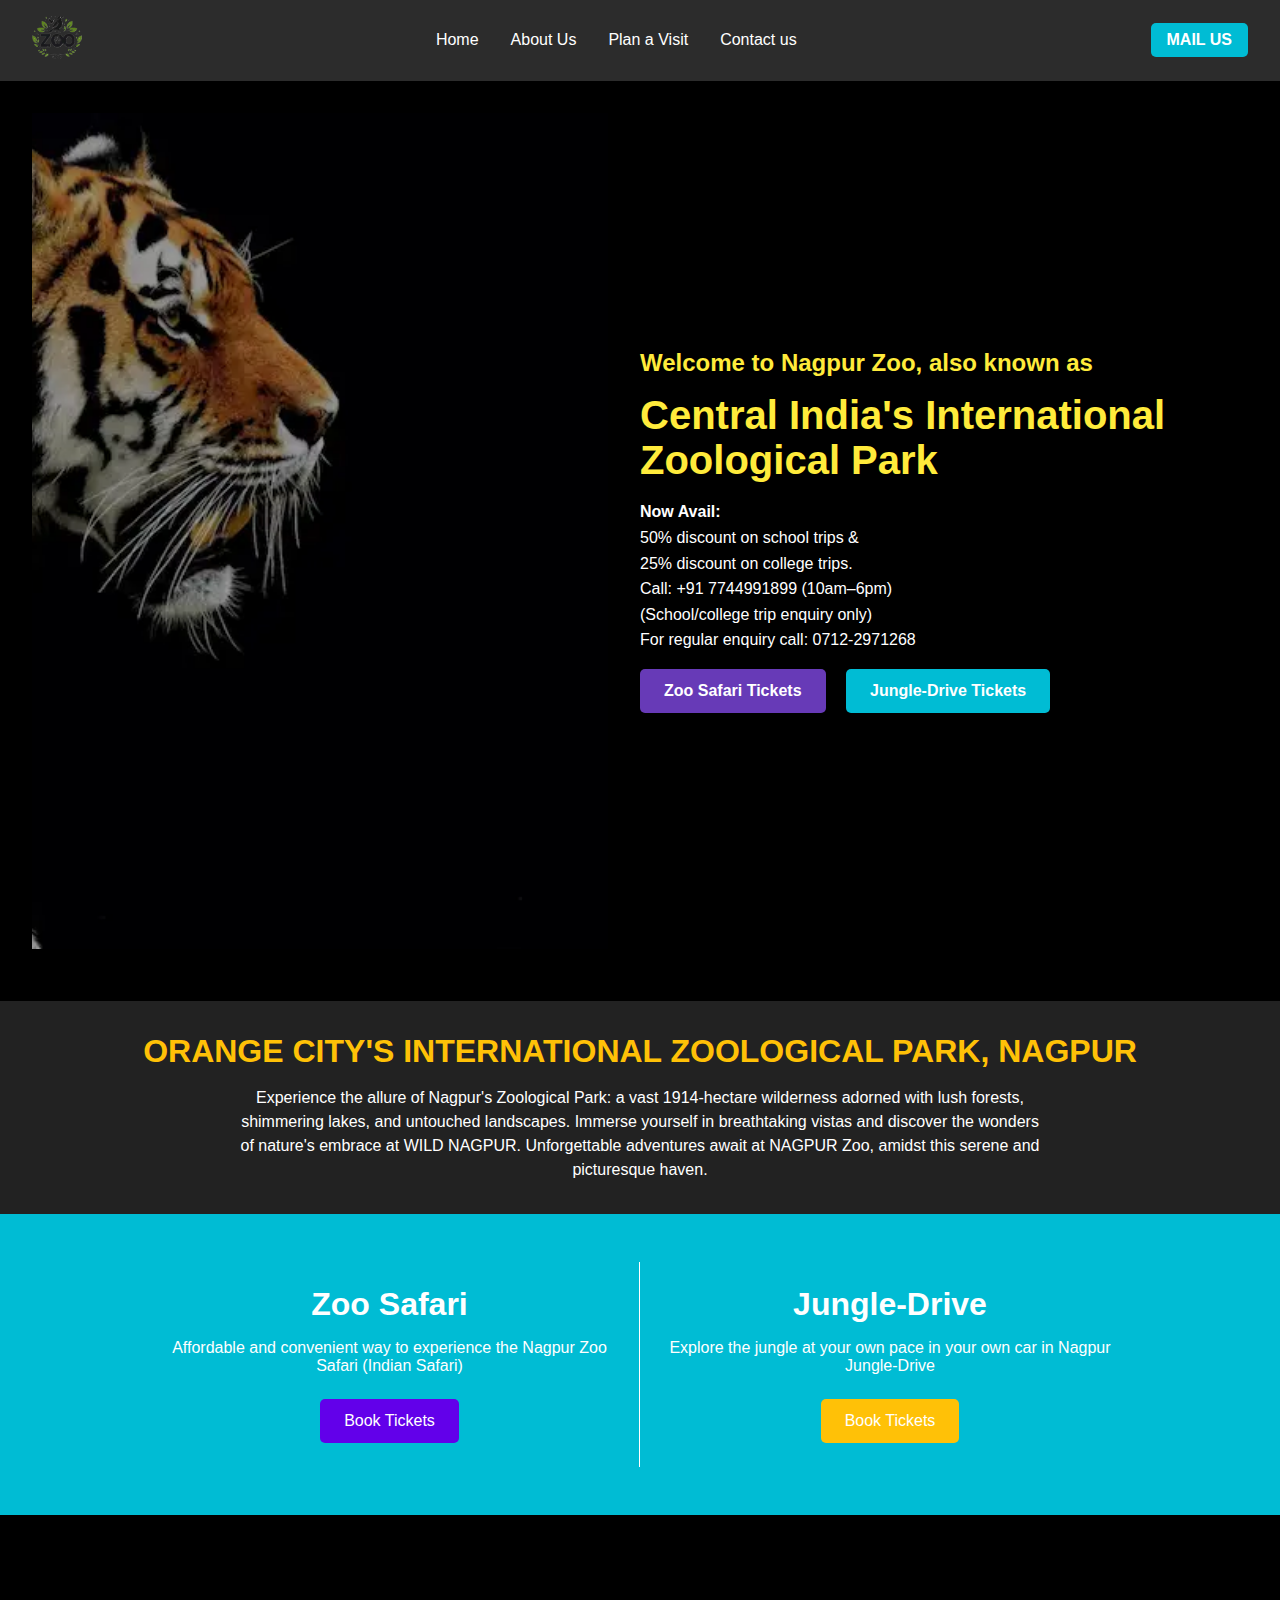
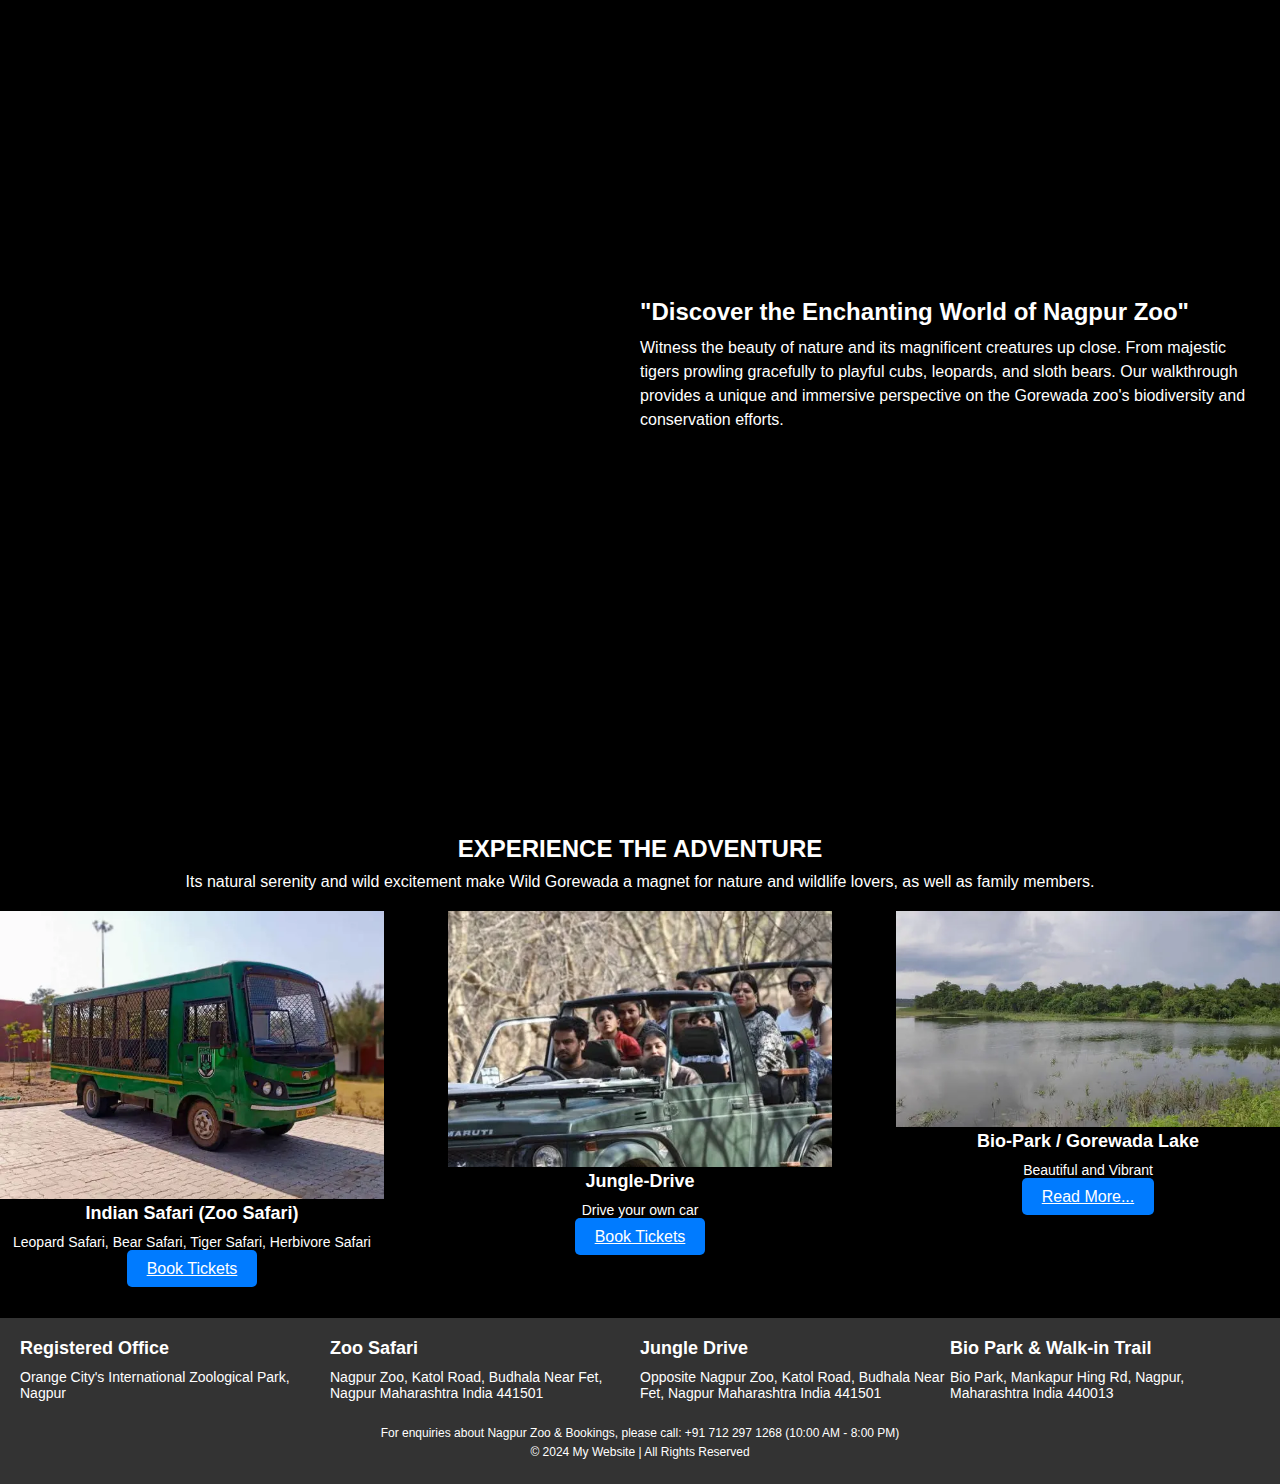
<file: index.html>
<!DOCTYPE html>
<html lang="en">
<head>
  <meta charset="UTF-8">
  <meta name="viewport" content="width=device-width, initial-scale=1.0">
  <title>Nagpur Zoo</title>
  <link rel="stylesheet" href="index.css">
</head>
<body>
  <nav class="navbar">
    <!-- Logo -->
    <a href="./assets/Images/zoo-logo.png" class="logo"><img width="50px" src="./assets/Images/zoo-logo.png" alt=""></a>

    <!-- Navigation Links -->
    <div class="nav-links">
        <a href="index.html">Home</a>
        <a href="aboutus.html">About Us</a>
        <a href="plan.html">Plan a Visit</a>
        <a href="contactus.html">Contact us</a>
    </div>

    <!--Contact Button -->
    <button class="contact-btn">Mail Us</button>
    </nav>

    <section class="zoo-section">
        <!-- Image Section -->
        <div class="image-container"></div>
    
        <!-- Text Section -->
        <div class="text-container">
          <h2>Welcome to Nagpur Zoo, also known as</h2>
          <h1>Central India's  International Zoological Park</h1>
          <p>
            <strong>Now Avail:</strong><br>
            50% discount on school trips &<br>
            25% discount on college trips.<br>
            Call: +91 7744991899 (10am–6pm)<br>
            (School/college trip enquiry only)<br>
            For regular enquiry call: 0712-2971268
          </p>
          <div class="buttons">
            <a href="#zoo-safari">Zoo Safari Tickets</a>
            <a href="#jungle-drive">Jungle-Drive Tickets</a>
          </div>
        </div>
      </section>
    

      <!-- Top Section -->
  <div class="section-top">
    <h1>ORANGE CITY'S INTERNATIONAL ZOOLOGICAL PARK, NAGPUR</h1>
    <p>
      Experience the allure of Nagpur's Zoological Park: a vast 1914-hectare wilderness adorned with lush forests, 
      shimmering lakes, and untouched landscapes. Immerse yourself in breathtaking vistas and discover the wonders of 
      nature's embrace at WILD NAGPUR. Unforgettable adventures await at NAGPUR Zoo, amidst this serene and picturesque haven.
    </p>
  </div>

  <!-- Bottom Section -->
  <div class="section-bottom">
    <div class="card">
      <h2>Zoo Safari</h2>
      <p>Affordable and convenient way to experience the Nagpur Zoo Safari (Indian Safari)</p>
      <button>Book Tickets</button>
    </div>
    <div class="card">
      <h2>Jungle-Drive</h2>
      <p>Explore the jungle at your own pace in your own car in Nagpur Jungle-Drive</p>
      <button>Book Tickets</button>
    </div>
  </div>

  <div class="zoo-section">
    <div class="zoo-image">
        <iframe width="560" height="315" src="https://www.youtube.com/embed/T7-pbOnP0V8?si=CCVwlxAwNfW0azfE" title="YouTube video player" frameborder="0" allow="accelerometer; autoplay; clipboard-write; encrypted-media; gyroscope; picture-in-picture; web-share" referrerpolicy="strict-origin-when-cross-origin" allowfullscreen></iframe>

    </div>
    <div class="zoo-text">
        <h2>"Discover the Enchanting World of Nagpur Zoo"</h2>
        <p>Witness the beauty of nature and its magnificent creatures up close. From majestic tigers prowling gracefully to playful cubs, leopards, and sloth bears. Our walkthrough provides a unique and immersive perspective on the Gorewada zoo's biodiversity and conservation efforts.</p>
    </div>
</div>
<section>
<div class="adventure-section">
    <h2>EXPERIENCE THE ADVENTURE</h2>
    <p>Its natural serenity and wild excitement make Wild Gorewada a magnet for nature and wildlife lovers, as well as family members.</p>
    <div class="adventure-options">
        <div class="option">
            <img src="./assets/Images/open-bus.webp" alt="Indian Safari">
            <h3>Indian Safari (Zoo Safari)</h3>
            <p>Leopard Safari, Bear Safari, Tiger Safari, Herbivore Safari</p>
            <a href="#" class="book-button">Book Tickets</a>
        </div>
        <div class="option">
            <img src="./assets/Images/open-jeep.webp" alt="Jungle Drive">
            <h3>Jungle-Drive</h3>
            <p>Drive your own car</p>
            <a href="#" class="book-button">Book Tickets</a>
        </div>
        <div class="option">
            <img src="./assets/Images/lake.webp" alt="Bio-Park / Gorewada Lake">
            <h3>Bio-Park / Gorewada Lake</h3>
            <p>Beautiful and Vibrant</p>
            <a href="#" class="book-button">Read More...</a>
        </div>
    </div>
</div>
</section>
      <footer>
        <div class="footer-section">
            <div class="footer-column">
                <h4>Registered Office</h4>
                <p>Orange City's International Zoological Park, Nagpur</p>
                
            </div>
    
            <div class="footer-column">
                <h4>Zoo Safari</h4>
                <p>Nagpur Zoo, Katol Road, Budhala Near Fet, Nagpur Maharashtra India 441501</p>
            </div>
    
            <div class="footer-column">
                <h4>Jungle Drive</h4>
                <p> Opposite Nagpur Zoo, Katol Road, Budhala Near Fet, Nagpur Maharashtra India 441501</p>
            </div>
    
            <div class="footer-column">
                <h4>Bio Park & Walk-in Trail</h4>
                <p>Bio Park, Mankapur Hing Rd, Nagpur, Maharashtra India 440013</p>
            </div>
        </div>
    
        <div class="footer-bottom">
            <p>For enquiries about Nagpur Zoo & Bookings, please call: +91 712 297 1268 (10:00 AM - 8:00 PM)</p>
            <p>&copy; 2024 My Website | All Rights Reserved</p>        </div>
    </footer>
</body>
</html>
</file>
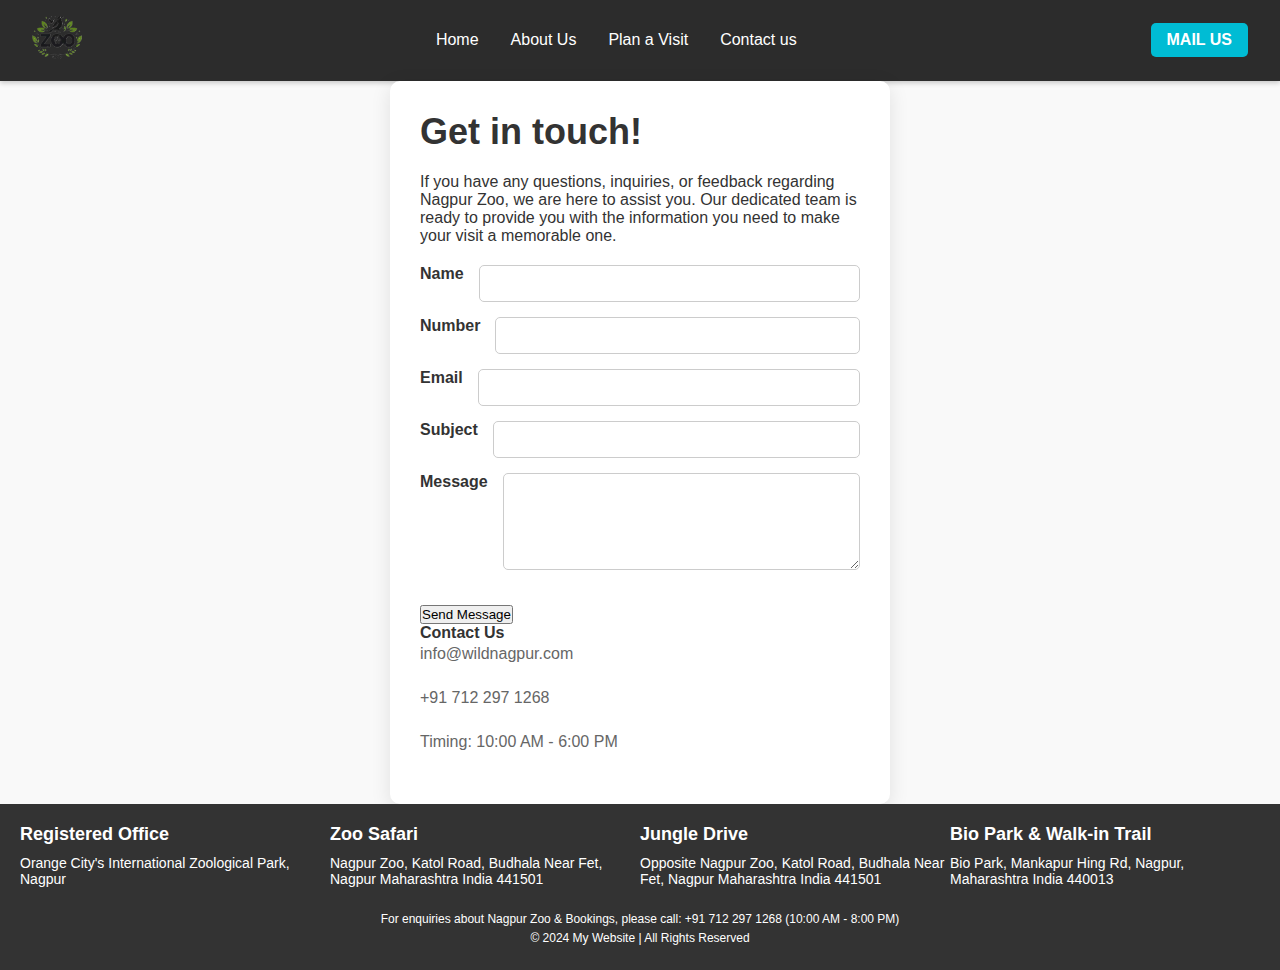
<file: contactus.html>
<!DOCTYPE html>
<html lang="en">
  <head>
    <meta charset="UTF-8" />
    <meta name="viewport" content="width=device-width, initial-scale=1.0" />
    <title>Contact Us</title>
    <link rel="stylesheet" href="index.css" />
    <style>
      body {
        font-family: Arial, sans-serif;
        margin: 0;
        padding: 0;
        background-color: #f9f9f9;
        color: #333;
      }

      .contact-container {
        display: flex;
        flex-wrap: wrap;
        justify-content: center;
        align-items: flex-start;
        padding: 50px;
        gap: 30px;
      }

      .contact-info {
        max-width: 400px;
        flex: 1;
      }

      .contact-info h1 {
        font-size: 2.5rem;
        color: #222;
        margin-bottom: 20px;
      }

      .contact-info p {
        line-height: 1.5;
        margin-bottom: 20px;
        color: #666;
      }

      .contact-details h3 {
        margin-bottom: 10px;
        color: #444;
      }

      .contact-details a {
        color: #007bff;
        text-decoration: none;
      }

      .contact-details a:hover {
        text-decoration: underline;
      }

      .contact-form {
        flex: 1;
        max-width: 500px;
        background: #fff;
        padding: 30px;
        border-radius: 10px;
        box-shadow: 0 5px 20px rgba(0, 0, 0, 0.1);
      }

      form .form-group {
        display: flex;
        gap: 15px;
        margin-bottom: 15px;
      }

      form .form-group input {
        width: 100%;
        padding: 10px;
        border: 1px solid #ccc;
        border-radius: 5px;
      }

      form textarea {
        width: 100%;
        padding: 10px;
        border: 1px solid #ccc;
        border-radius: 5px;
        margin-bottom: 20px;
      }

      .submit-btn {
        width: 100%;
        padding: 12px;
        background: #6a0dad;
        color: white;
        border: none;
        border-radius: 5px;
        cursor: pointer;
        font-size: 1rem;
      }

      .submit-btn:hover {
        background: #500a82;
      }
    </style>
  </head>
  <body>
    <div class="main-cont">
      <nav class="navbar">
        <!-- Logo -->
        <a href="./assets/Images/zoo-logo.png" class="logo"
          ><img width="50px" src="./assets/Images/zoo-logo.png" alt=""
        /></a>

        <!-- Navigation Links -->
        <div class="nav-links">
          <a href="index.html">Home</a>
          <a href="aboutus.html">About Us</a>
          <a href="plan.html">Plan a Visit</a>
          <a href="contactus.html">Contact us</a>
        </div>

        <!--Contact Button -->
        <button class="contact-btn">Mail Us</button>
      </nav>

      <div class="contact-form">
        <h2>Get in touch!</h2>
        <p>
          If you have any questions, inquiries, or feedback regarding Nagpur
          Zoo, we are here to assist you. Our dedicated team is ready to provide
          you with the information you need to make your visit a memorable one.
        </p>

        <form>
          <div class="form-group">
            <label for="name">Name</label>
            <input type="text" id="name" name="name" required />
          </div>

          <div class="form-group">
            <label for="number">Number</label>
            <input type="tel" id="number" name="number" required />
          </div>

          <div class="form-group">
            <label for="email">Email</label>
            <input type="email" id="email" name="email" required />
          </div>

          <div class="form-group">
            <label for="subject">Subject</label>
            <input type="text" id="subject" name="subject" required />
          </div>

          <div class="form-group">
            <label for="message">Message</label>
            <textarea id="message" name="message" rows="5" required></textarea>
          </div>

          <button type="submit">Send Message</button>
        </form>

        <div class="contact-info">
          <h4>Contact Us</h4>
          <p>info@wildnagpur.com</p>
          <p>+91 712 297 1268</p>
          <p>Timing: 10:00 AM - 6:00 PM</p>
        </div>
      </div>
    </div>

    <footer>
      <div class="footer-section">
        <div class="footer-column">
          <h4>Registered Office</h4>
          <p>Orange City's International Zoological Park, Nagpur</p>
        </div>

        <div class="footer-column">
          <h4>Zoo Safari</h4>
          <p>
            Nagpur Zoo, Katol Road, Budhala Near Fet, Nagpur Maharashtra India
            441501
          </p>
        </div>

        <div class="footer-column">
          <h4>Jungle Drive</h4>
          <p>
            Opposite Nagpur Zoo, Katol Road, Budhala Near Fet, Nagpur
            Maharashtra India 441501
          </p>
        </div>

        <div class="footer-column">
          <h4>Bio Park & Walk-in Trail</h4>
          <p>Bio Park, Mankapur Hing Rd, Nagpur, Maharashtra India 440013</p>
        </div>
      </div>

      <div class="footer-bottom">
        <p>
          For enquiries about Nagpur Zoo & Bookings, please call: +91 712 297
          1268 (10:00 AM - 8:00 PM)
        </p>
        <p>&copy; 2024 My Website | All Rights Reserved</p>
      </div>
    </footer>
  </body>
</html>
</file>
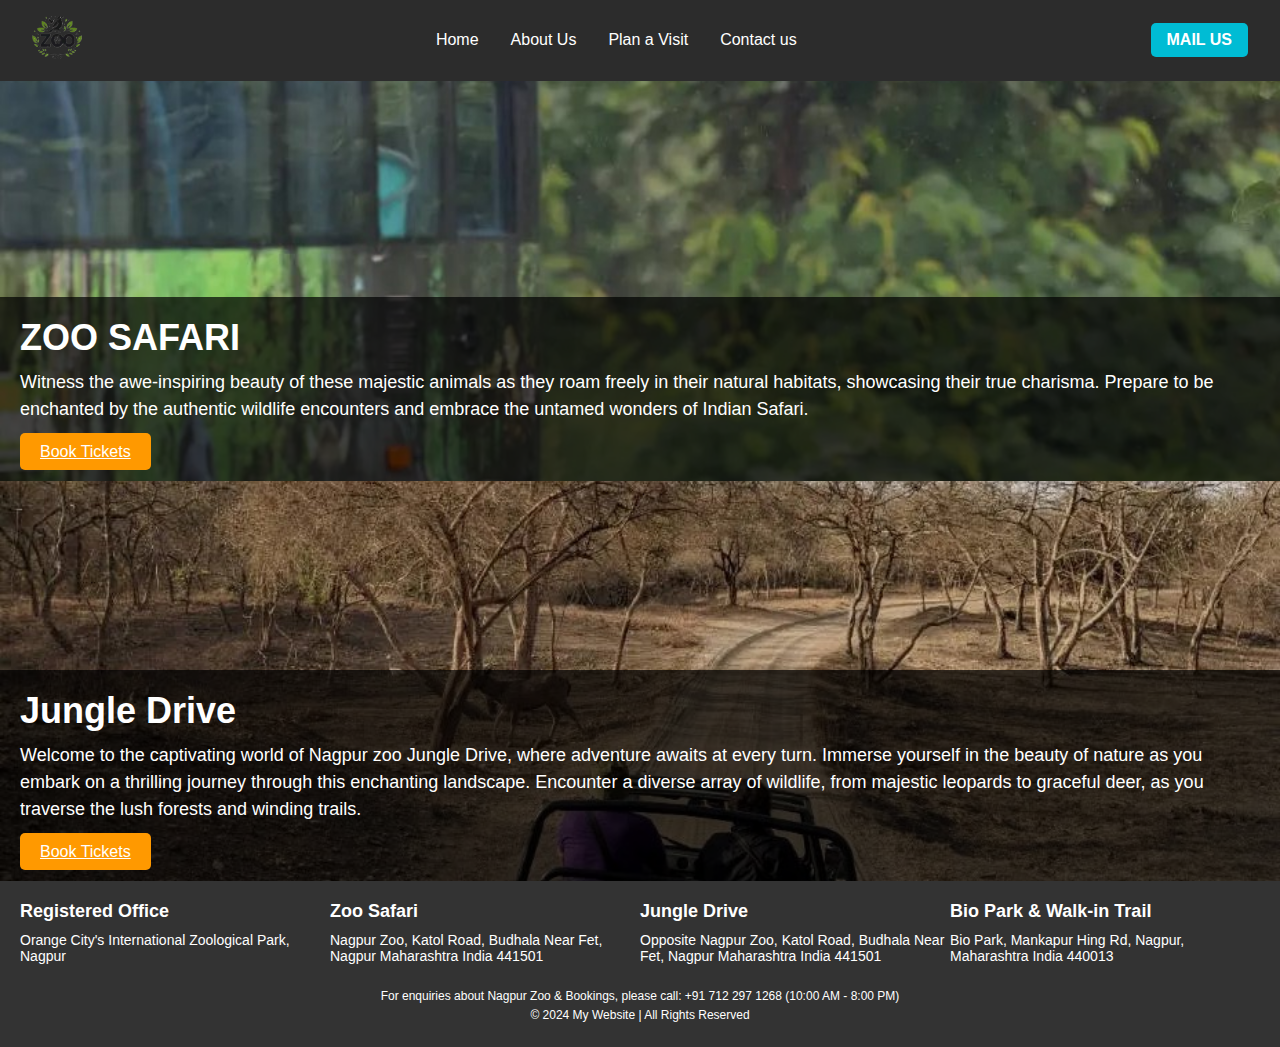
<file: plan.html>
<!DOCTYPE html>
<html lang="en">
  <head>
    <meta charset="UTF-8" />
    <meta name="viewport" content="width=device-width, initial-scale=1.0" />
    <title>Plan a Visit</title>
    <link rel="stylesheet" href="index.css" />
  </head>
  <body>
    <nav class="navbar">
      <!-- Logo -->
      <a href="./assets/Images/zoo-logo.png" class="logo"
        ><img width="50px" src="./assets/Images/zoo-logo.png" alt=""
      /></a>

      <!-- Navigation Links -->
      <div class="nav-links">
        <a href="index.html">Home</a>
        <a href="aboutus.html">About Us</a>
        <a href="plan.html">Plan a Visit</a>
        <a href="contactus.html">Contact us</a>
      </div>

      <!--Contact Button -->
      <button class="contact-btn">Mail Us</button>
    </nav>

    <section class="zoo-safari">
      <img src="./assets/Images/Zoosafariwebp.jpg" alt="Zoo Safari Image" />
      <div class="zoo-safari-content">
        <h2>ZOO SAFARI</h2>
        <p>
          Witness the awe-inspiring beauty of these majestic animals as they
          roam freely in their natural habitats, showcasing their true charisma.
          Prepare to be enchanted by the authentic wildlife encounters and
          embrace the untamed wonders of Indian Safari.
        </p>
        <a href="#" class="book-tickets">Book Tickets</a>
      </div>
    </section>

    <section class="jungle-drive">
      <img src="assets/Images/jungle-drive.jpg" alt="Jungle Drive Image" />
      <div class="jungle-drive-content">
        <h2>Jungle Drive</h2>
        <p>
          Welcome to the captivating world of Nagpur zoo Jungle Drive, where
          adventure awaits at every turn. Immerse yourself in the beauty of
          nature as you embark on a thrilling journey through this enchanting
          landscape. Encounter a diverse array of wildlife, from majestic
          leopards to graceful deer, as you traverse the lush forests and
          winding trails.
        </p>
        <a href="#" class="book-tickets">Book Tickets</a>
      </div>
    </section>

    <footer>
      <div class="footer-section">
        <div class="footer-column">
          <h4>Registered Office</h4>
          <p>Orange City's International Zoological Park, Nagpur</p>
        </div>

        <div class="footer-column">
          <h4>Zoo Safari</h4>
          <p>
            Nagpur Zoo, Katol Road, Budhala Near Fet, Nagpur Maharashtra India
            441501
          </p>
        </div>

        <div class="footer-column">
          <h4>Jungle Drive</h4>
          <p>
            Opposite Nagpur Zoo, Katol Road, Budhala Near Fet, Nagpur
            Maharashtra India 441501
          </p>
        </div>

        <div class="footer-column">
          <h4>Bio Park & Walk-in Trail</h4>
          <p>Bio Park, Mankapur Hing Rd, Nagpur, Maharashtra India 440013</p>
        </div>
      </div>

      <div class="footer-bottom">
        <p>
          For enquiries about Nagpur Zoo & Bookings, please call: +91 712 297
          1268 (10:00 AM - 8:00 PM)
        </p>
        <p>&copy; 2024 My Website | All Rights Reserved</p>
      </div>
    </footer>
  </body>
</html>
</file>
<file: index.css>
* {
    margin: 0;
    padding: 0;
    box-sizing: border-box;
}


/* Navigation Bar */
.navbar {
    display: flex;
    justify-content: space-between;
    align-items: center;
    background-color: #2c2c2c;
    padding: 1rem 2rem;
    box-shadow: 0px 2px 5px rgba(0, 0, 0, 0.2);
}

/* Logo Section */
.navbar .logo {
    color: white;
    font-size: 1.5rem;
    font-weight: bold;
    text-transform: uppercase;
    text-decoration: none;
}

/* Navigation Links */
.navbar .nav-links {
    display: flex;
    gap: 2rem;
}

.navbar .nav-links a {
    color: white;
    text-decoration: none;
    font-size: 1rem;
    transition: color 0.3s;
}

.navbar .nav-links a:hover {
    color: #00bcd4;
}

/* Contact Button */
.navbar .contact-btn {
    padding: 0.5rem 1rem;
    background-color: #00bcd4;
    color: white;
    border: none;
    border-radius: 5px;
    font-size: 1rem;
    font-weight: bold;
    text-transform: uppercase;
    cursor: pointer;
    transition: background-color 0.3s;
}

.navbar .contact-btn:hover {
    background-color: #008c9e;
}


body {
    font-family: Arial, sans-serif;
    background-color: #000;
    color: #fff;
}

/* Section Styles */
.zoo-section {
    display: flex;
    align-items: center;
    justify-content: space-between;
    height: 100vh;
    background-color: #000;
    padding: 2rem;
}

/* Image Section */
.zoo-section .image-container {
    flex: 1;
    height: 100%;
    background: url('./assets/Images/tiger.webp') no-repeat center center/cover;
}

/* Text Section */
.zoo-section .text-container {
    flex: 1;
    padding: 2rem;
}

.zoo-section .text-container h1 {
    font-size: 2.5rem;
    color: #ffeb3b;
    margin-bottom: 1rem;
}

.zoo-section .text-container h2 {
    font-size: 1.5rem;
    color: #ffeb3b;
    margin-bottom: 1rem;
}

.zoo-section .text-container p {
    font-size: 1rem;
    line-height: 1.6;
    margin-bottom: 1rem;
}

.zoo-section .text-container .buttons {
    margin-top: 1rem;
}

.zoo-section .text-container .buttons a {
    display: inline-block;
    padding: 0.8rem 1.5rem;
    margin-right: 1rem;
    background-color: #673ab7;
    color: white;
    text-decoration: none;
    font-weight: bold;
    border-radius: 5px;
    transition-duration: 0.3s;
}

.zoo-section .text-container .buttons a:hover {
    background-color: #4527a0;
}

.zoo-section .text-container .buttons a:last-child {
    background-color: #00bcd4;
}

.zoo-section .text-container .buttons a:last-child:hover {
    background-color: #008c9e;
}

/* Responsive Design */
@media (max-width: 768px) {
    .zoo-section {
        flex-direction: column;
        text-align: center;
    }

    .zoo-section .image-container {
        height: 50vh;
        width: 100%;
    }

    .zoo-section .text-container {
        padding: 1rem;
    }
}


/* Top Section */
.section-top {
    background-color: #222;
    color: #fff;
    text-align: center;
    padding: 2rem 1rem;
}

.section-top h1 {
    font-size: 2rem;
    color: #ffc107;
    margin-bottom: 1rem;
}

.section-top p {
    font-size: 1rem;
    line-height: 1.5;
    max-width: 800px;
    margin: 0 auto;
}

/* Bottom Section */
.section-bottom {
    display: flex;
    justify-content: center;
    align-items: center;
    background-color: #00bcd4;
    color: white;
    padding: 3rem 1rem;
}

.card {
    flex: 1;
    max-width: 500px;
    text-align: center;
    padding: 1.5rem;
}

.card:not(:last-child) {
    border-right: 1px solid white;
}

.card h2 {
    font-size: 2rem;
    margin-bottom: 1rem;
}

.card p {
    font-size: 1rem;
    margin-bottom: 1.5rem;
}

.card button {
    background-color: #6200ea;
    color: white;
    padding: 0.8rem 1.5rem;
    font-size: 1rem;
    border: none;
    border-radius: 5px;
    cursor: pointer;
    transition: background-color 0.3s;
}

.card button:hover {
    background-color: #4500b5;
}

.card:nth-child(2) button {
    background-color: #ffc107;
}

.card:nth-child(2) button:hover {
    background-color: #d9a300;
}

.zoo-section {
    display: flex;
    justify-content: space-between;
    align-items: center;
    margin-bottom: 20px;
}

.zoo-image {
    position: relative;
    width: 40%;
    height: auto;
}

.zoo-image img {
    width: 100%;
    height: 100%;
    object-fit: cover;
}

.play-button {
    position: absolute;
    top: 50%;
    left: 50%;
    transform: translate(-50%, -50%);
    background-color: rgba(0, 0, 0, 0.5);
    color: #fff;
    padding: 10px 20px;
    border-radius: 5px;
    cursor: pointer;
}

.zoo-text {
    width: 50%;
}

.zoo-text h2 {
    font-size: 24px;
    margin-bottom: 10px;
}

.zoo-text p {
    font-size: 16px;
    line-height: 1.5;
}

.adventure-section {
    text-align: center;
    margin-bottom: 20px;

}

.adventure-section h2 {
    font-size: 24px;
    margin-bottom: 10px;
}

.adventure-section p {
    font-size: 16px;
    margin-bottom: 20px;
}

.adventure-options {
    display: flex;
    justify-content: space-between;

}

.adventure-options .option {
    width: 30%;
    margin-bottom: 20px;
}

.adventure-options .option img {
    width: 100%;
    height: auto;
}

.adventure-options .option h3 {
    font-size: 18px;
    margin-bottom: 10px;
}

.adventure-options .option p {
    font-size: 14px;
    margin-bottom: 10px;
}

.adventure-options .option .book-button {
    background-color: #007bff;
    color: #fff;
    padding: 10px 20px;
    border: none;
    border-radius: 5px;
    cursor: pointer;
}

footer {
    background-color: #333;
    color: #fff;
    padding: 20px;
}

.footer-section {
    display: flex;
    justify-content: space-between;
}

.footer-column {
    width: 25%;
}

.footer-column h4 {
    font-size: 18px;
    font-weight: bold;
    margin-bottom: 10px;
}

.footer-column p {
    font-size: 14px;
    margin-bottom: 5px;
}

.footer-bottom {
    text-align: center;
    margin-top: 20px;
}

.footer-bottom p {
    font-size: 12px;
    margin-bottom: 5px;
}


/* For About Us Page */

body {
    font-family: Arial, sans-serif;
    margin: 0;
    padding: 0;
}

header,
footer {
    background-color: #333;
    color: #fff;
    padding: 20px;
}

main {
    padding: 20px;
}

.about-us {
    text-align: justify;
}

.about-us p {
    margin-bottom: 20px;
}

.contact-form {
    max-width: 800px;
    margin: 0 auto;
    padding: 20px;
    background-color: #fff;
    box-shadow: 0px 0px 10px rgba(0, 0, 0, 0.1);
}

.contact-form h2 {
    font-size: 36px;
    font-weight: bold;
    margin-bottom: 20px;
}

.contact-form p {
    font-size: 16px;
    margin-bottom: 20px;
}

.form-group {
    margin-bottom: 20px;
}

.form-group label {
    display: block;
    font-weight: bold;
    margin-bottom: 5px;
}

.form-group input,
.form-group textarea {
    width: 100%;
    padding: 10px;
    border: 1px solid #ccc;
    border-radius: 5px;
}

.form-group textarea {
    resize: vertical;
}

.form-group button {
    background-color: #007bff;
    color: #fff;
    padding: 10px 20px;
    border: none;
    border-radius: 5px;
    cursor: pointer;
}

.zoo-safari {
    position: relative;
    width: 100%;
    height: 400px;
    /* Adjust height as needed */
}

.zoo-safari img {
    width: 100%;
    height: 100%;
    object-fit: cover;
}

.zoo-safari-content {
    position: absolute;
    bottom: 0;
    left: 0;
    width: 100%;
    padding: 20px;
    background-color: rgba(0, 0, 0, 0.7);
    /* Semi-transparent overlay */
    color: #fff;
}

.zoo-safari-content h2 {
    font-size: 36px;
    margin-bottom: 10px;
}

.zoo-safari-content p {
    font-size: 18px;
    line-height: 1.5;
    margin-bottom: 20px;
}

.zoo-safari-content .book-tickets {
    background-color: #ff9900;
    color: #fff;
    padding: 10px 20px;
    border: none;
    border-radius: 5px;
    cursor: pointer;
}


.jungle-drive {
    position: relative;
    width: 100%;
    height: 400px;
}

.jungle-drive img {
    width: 100%;
    height: 100%;
    object-fit: cover;
}

.jungle-drive-content {
    position: absolute;
    bottom: 0;
    left: 0;
    width: 100%;
    padding: 20px;
    background-color: rgba(0, 0, 0, 0.7);
    /* Semi-transparent overlay */
    color: #fff;
}

.jungle-drive-content h2 {
    font-size: 36px;
    font-weight: bold;
    margin-bottom: 10px;
}

.jungle-drive-content p {
    font-size: 18px;
    line-height: 1.5;
    margin-bottom: 20px;
}

.jungle-drive-content .book-tickets {
    background-color: #ff9900;
    /* Orange button */
    color: #fff;
    padding: 10px 20px;
    border: none;
    border-radius: 5px;
    cursor: pointer;
}
</file>
